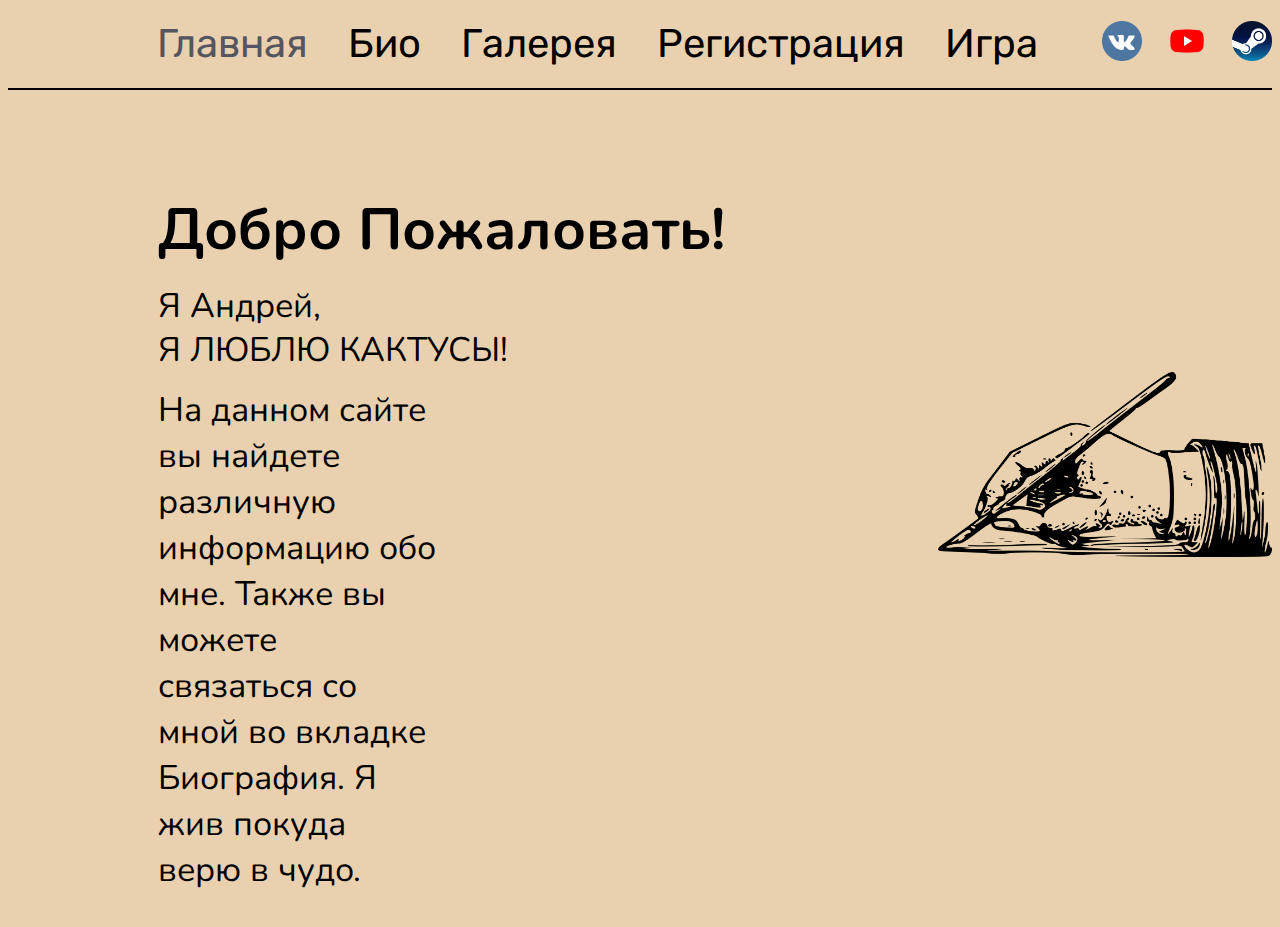
<file: index.html>
<!DOCTYPE html>
<html class="html">
<head>
    <title>Главная</title>
    <link href="style/main.css" rel="stylesheet" type="text/css"/>
    <link href="https://fonts.googleapis.com/css?family=Rubik&display=swap&subset=cyrillic" rel="stylesheet">
    <link href="https://fonts.googleapis.com/css?family=Nunito&display=swap&subset=cyrillic" rel="stylesheet">
</head>

<body>
    <div class="line">
        
            <a href="https://vk.com/fushutinsky" class="icon"><img src="images/vk.png"class="pictures"></a>
            <a href="https://www.youtube.com/channel/UCx87msLiQrbdTM6_8Un94mQ" class="icon"><img src="images/yt.png" class="pictures"></a>
            <a href="https://steamcommunity.com/id/Dontlikerandomfriends" class="icon"><img src="images/Steam.png" class="pictures"></a>
        
            <ul class ="firstline">
                <li><a class="main"href="index.html">Главная</a></li>
                <li><a class ="Bio"  href="bio.html">Био</a></li>
                <li><a class ="Gallery" href="gallery.html">Галерея</a></li>
                <li><a class ="Registration" href="register.html"> Регистрация</a></li>
                <li><a class="Game" href="">Игра</a></li>
            </ul>
    </div> 
    
      <div class="texts">
         <h1 class="offer__title">
                            Добро Пожаловать!
         </h1>
         <div class="offer__intro">
                            Я Андрей,<br>Я ЛЮБЛЮ КАКТУСЫ!
         </div>
         <div class=eres>
         <p class="offer__text">
                            На данном сайте вы найдете различную информацию обо мне. Также вы можете связаться со мной во вкладке Биография. Я жив покуда верю в чудо.
         </p>
         <img src="images/handwriting.png" class="picture" height="30%" width="30%">
         </div>
      </div>
</body>
</html>
</file>
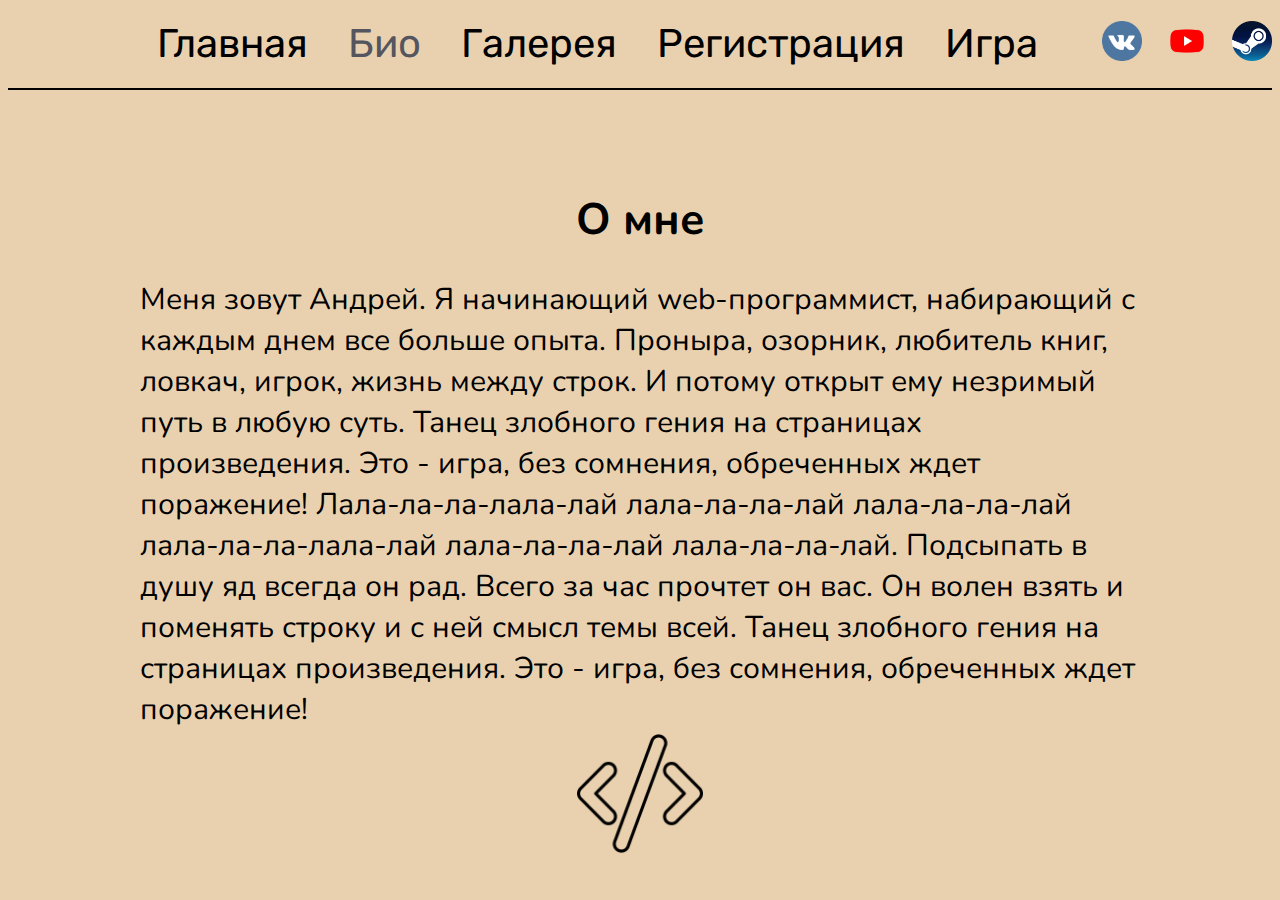
<file: bio.html>
<!DOCTYPE html>
<html class="html">
<head>
	<title>Биография</title>
	<link href="style/bio.css" rel="stylesheet" type="text/css"/>
	<link href="https://fonts.googleapis.com/css?family=Rubik&display=swap&subset=cyrillic" rel="stylesheet">
	<link href="https://fonts.googleapis.com/css?family=Nunito&display=swap&subset=cyrillic" rel="stylesheet">
</head>

<body>
	<div class="line">
		
			<a href="https://vk.com/fushutinsky" class="icon"><img src="images/vk.png"class="pictures"></a>
			<a href="https://www.youtube.com/channel/UCx87msLiQrbdTM6_8Un94mQ" class="icon"><img src="images/yt.png" class="pictures"></a>
			<a href="https://steamcommunity.com/id/Dontlikerandomfriends" class="icon"><img src="images/Steam.png" class="pictures"></a>
		
			<ul class ="firstline">
				<li><a class="main"href="index.html">Главная</a></li>
				<li><a class ="Bio"  href="bio.html">Био</a></li>
				<li><a class ="Gallery" href="gallery.html">Галерея</a></li>
				<li><a class ="Registration" href="register.html"> Регистрация</a></li>
				<li><a class="Game" href="">Игра</a></li>
			</ul>
	</div> 
	
    <div class="quote">
    	<h1 class="title__main">
                 О мне
        </h1>
         <p class="title__text">
                 Меня зовут Андрей. Я начинающий web-программист, набирающий с каждым днем все больше опыта. Проныра, озорник, любитель книг, ловкач, игрок, жизнь между строк. И потому открыт ему незримый путь в любую суть. Танец злобного гения на страницах произведения. Это - игра, без сомнения, обреченных ждет поражение! Лала-ла-ла-лала-лай лала-ла-ла-лай лала-ла-ла-лай лала-ла-ла-лала-лай лала-ла-ла-лай лала-ла-ла-лай. Подсыпать в душу яд всегда он рад. Всего за час прочтет он вас. Он волен взять и поменять строку и с ней смысл темы всей. Танец злобного гения на страницах произведения. Это - игра, без сомнения, обреченных ждет поражение!
         </p>
    </div>
    <div class="picture">
    	<img src="images/code.png" class="picture" height="10%" width="10%">
    </div>
</body>
</html>
</file>
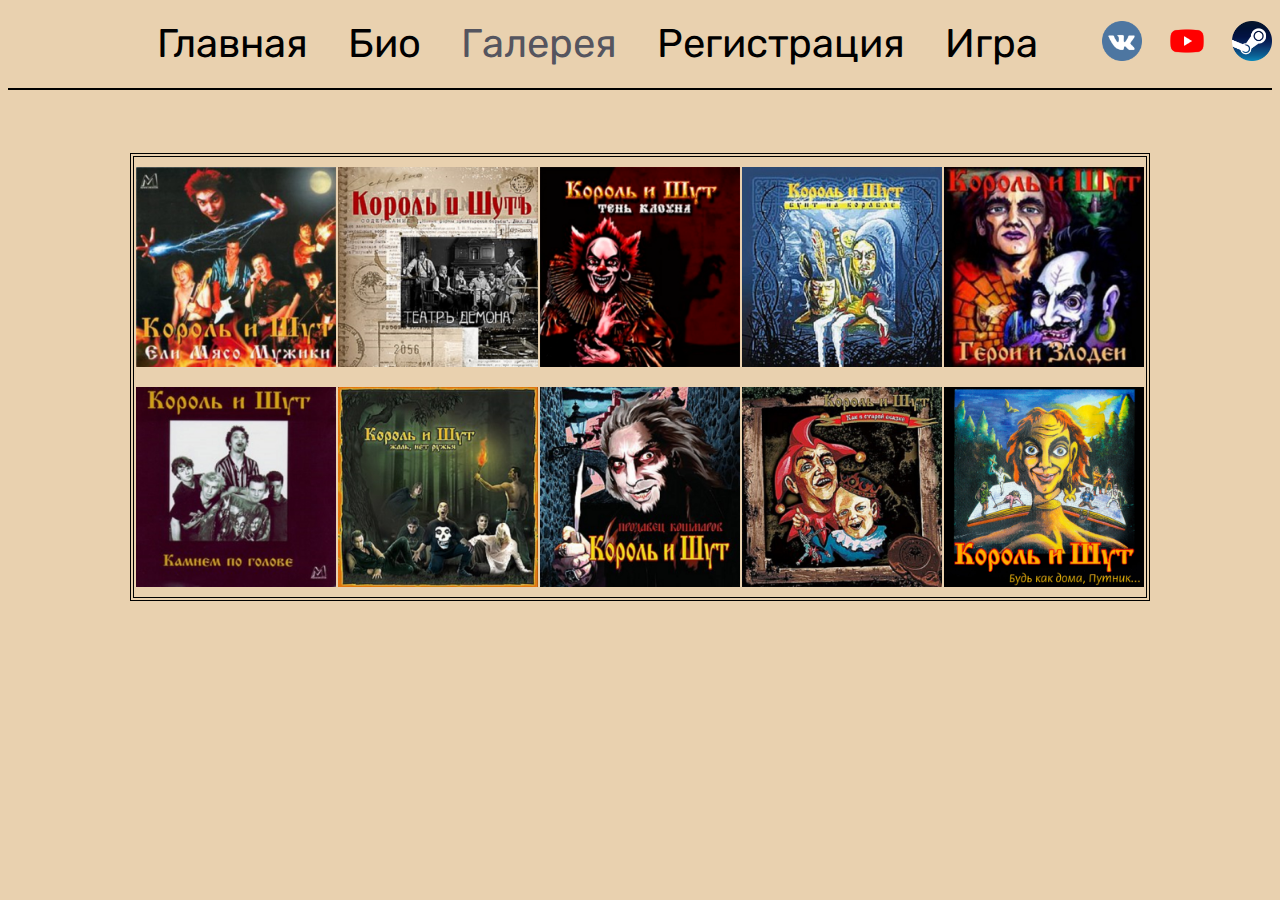
<file: gallery.html>
<!DOCTYPE html>
<html class="html">
<head>
    <title>Галерея</title>
    <link href="style/gallery.css" rel="stylesheet" type="text/css"/>
    <link href="https://fonts.googleapis.com/css?family=Rubik&display=swap&subset=cyrillic" rel="stylesheet">
    <link href="https://fonts.googleapis.com/css?family=Nunito&display=swap&subset=cyrillic" rel="stylesheet">
</head>

<body>
    <div class="line">
        
            <a href="https://vk.com/fushutinsky" class="icon"><img src="images/vk.png"class="pictures"></a>
            <a href="https://www.youtube.com/channel/UCx87msLiQrbdTM6_8Un94mQ" class="icon"><img src="images/yt.png" class="pictures"></a>
            <a href="https://steamcommunity.com/id/Dontlikerandomfriends" class="icon"><img src="images/Steam.png" class="pictures"></a>
        
            <ul class ="firstline">
                <li><a class="main"href="index.html">Главная</a></li>
                <li><a class ="Bio"  href="bio.html">Био</a></li>
                <li><a class ="Gallery" href="gallery.html">Галерея</a></li>
                <li><a class ="Registration" href="register.html"> Регистрация</a></li>
                <li><a class="Game" href="">Игра</a></li>
            </ul>
    </div> 
    
        <div class="wrapper">
            <div id="gallery">
                <div class="gallery-line">
                    <div class="image-box">
                        <img class="min-image" id="1" src="images/1.jpg">
                    </div>
                    <div class="image-box">
                        <img class="min-image" id="2" src="images/2.jpg">
                    </div>
                    <div class="image-box">
                        <img class="min-image" id="3" src="images/3.jpg">
                    </div>
                    <div class="image-box">
                        <img class="min-image" id="4" src="images/4.jpg">
                    </div>
                    <div class="image-box">
                        <img class="min-image" id="5" src="images/5.jpg">
                    </div>
                </div>
                <div id="big-image-box"></div>
                <div id="buttons">
                    <button onclick="prev()" id="prev_pic"><----</button> <button onclick="next()" id="next_pic">----></button>
                </div>
                <div class="gallery-line">
                    <div class="image-box">
                        <img class="min-image" id="6" src="images/6.jpg">
                    </div>
                    <div class="image-box">
                        <img class="min-image" id="7" src="images/7.jpg">
                    </div>
                    <div class="image-box">
                        <img class="min-image" id="8" src="images/8.jpg">
                    </div>
                    <div class="image-box">
                        <img class="min-image" id="9" src="images/9.jpg">
                    </div>
                    <div class="image-box">
                        <img class="min-image" id="10" src="images/10.jpg">
                    </div>
                </div>
            </div>
        </div>        
        <script src="script/script.js"></script>
    </body>
</html>
</file>
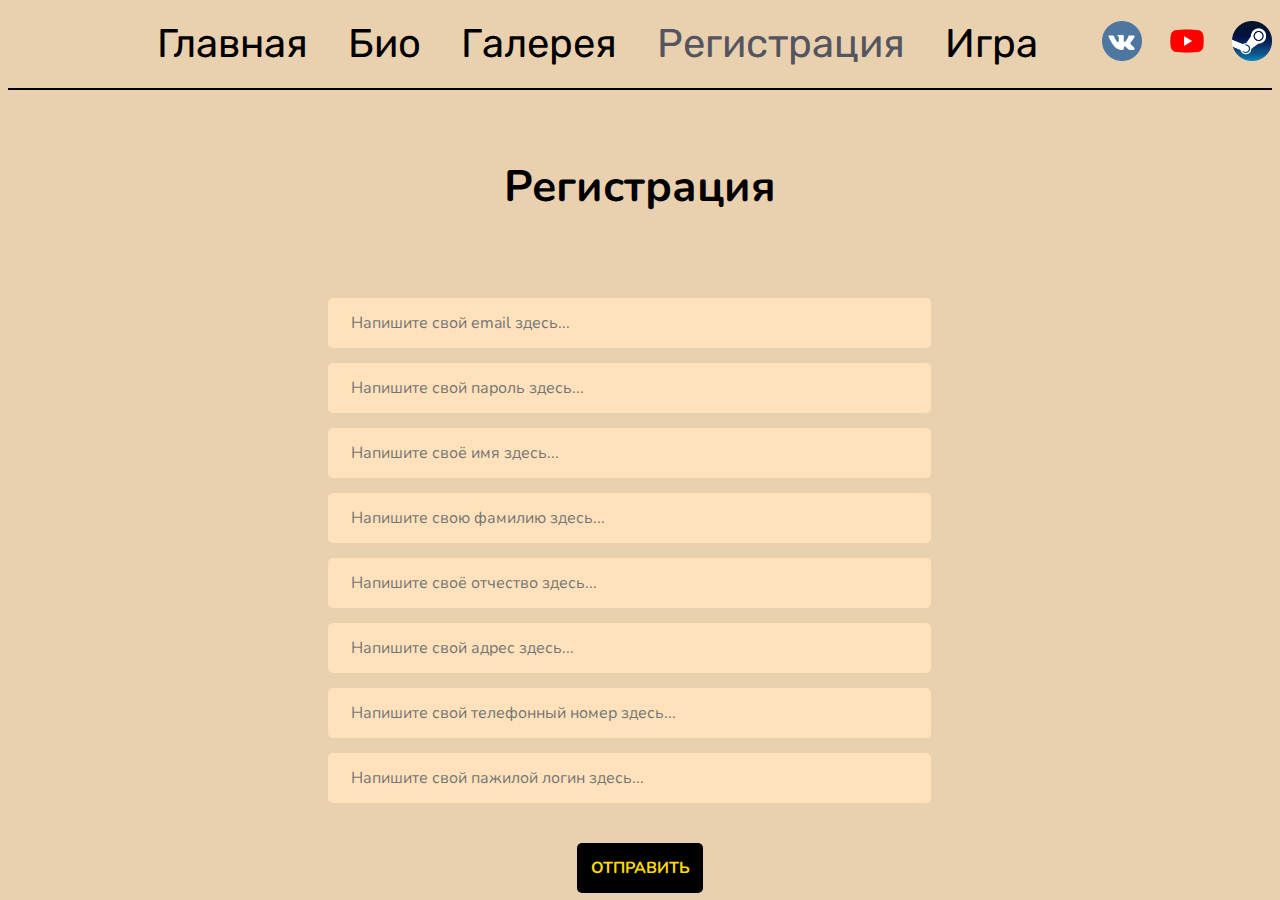
<file: register.html>
<!DOCTYPE html>
<html class="html">
<head>
    <title>Регистрация</title>
    <link href="style/registration.css" rel="stylesheet" type="text/css"/>
    <link href="https://fonts.googleapis.com/css?family=Rubik&display=swap&subset=cyrillic" rel="stylesheet">
    <link href="https://fonts.googleapis.com/css?family=Nunito&display=swap&subset=cyrillic" rel="stylesheet">
</head>

<body>
    <div class="line">
        
            <a href="https://vk.com/fushutinsky" class="icon"><img src="images/vk.png"class="pictures"></a>
            <a href="https://www.youtube.com/channel/UCx87msLiQrbdTM6_8Un94mQ" class="icon"><img src="images/yt.png" class="pictures"></a>
            <a href="https://steamcommunity.com/id/Dontlikerandomfriends" class="icon"><img src="images/Steam.png" class="pictures"></a>
        
            <ul class ="firstline">
                <li><a class="main"href="index.html">Главная</a></li>
                <li><a class ="Bio"  href="bio.html">Био</a></li>
                <li><a class ="Gallery" href="gallery.html">Галерея</a></li>
                <li><a class ="Registration" href="register.html"> Регистрация</a></li>
                <li><a class="Game" href="">Игра</a></li>
            </ul>
    </div>
    <div class="title">
                            <h2 class="quote">
                                Регистрация
                            </h2>
                        </div>
                </div>
                    <div class="fields">
                        <form action="script/register.php" method="POST" class="mail form">
                            <input type="email" name="email" placeholder="Напишите свой email здесь..." class="form__input"><br>
                            <input type="password" name="password" placeholder="Напишите свой пароль здесь..." class="form__input"><br>
                            <input type="name" name="name" placeholder="Напишите своё имя здесь..." class="form__input"><br>
                            <input type="last_name" name="last_name" placeholder="Напишите свою фамилию здесь..." class="form__input"><br>
                            <input type="surname" name="surname" placeholder="Напишите своё отчество здесь..." class="form__input"><br>
                            <input type="address" name="address" placeholder="Напишите свой адрес здесь..." class="form__input"><br>
                            <input type="phone" name="phone" placeholder="Напишите свой телефонный номер здесь..." class="form__input"><br>
                            <input type="login" name="login" placeholder="Напишите свой пажилой логин здесь..." class="form__input"><br>
                            <input type="submit" class="subb form__btn" value="отправить">
                        </form>
                    </div>
</file>
<file: style/main.css>
.html{
	background-color: #e9d1af;
	width: 100%;
	height:100%; 
}
a:hover{
   color: #55555f;
}
.line{
	width: 100%;
	height: 80px;	
	border-bottom: 2px solid black;
	display: flex;
	list-style-type: none;
	
}
.icon{
	position: relative;left: 85%;
	position: relative;top: 16%;
	height: 45px;
	width: 45px;
	padding-left: 20px;
}
.pictures{
 	margin-left: 0px;
 	margin-right: 50px;
 	width: 40px;
 	background-size: 40px;
}
.guidance_img{
    margin-left: 0px;
    margin-right: 50px;
    width: 60px;
    background-size: 60px;
    height: 60px;
}
.noguidance_img{
    margin-left: 0px;
    margin-right: 50px;
    width: 40px;
    background-size: 40px;
}
.main{
	font-size: 30pt;
	color: #55555f;
	text-decoration: none;
	font-family: 'Rubik', sans-serif;
	display: flex;
	padding-left: 40px;
}
 .Bio, .Registration, .Gallery, .Game{
	font-size: 30pt;
	color: black;
	text-decoration: none;
    font-family: 'Rubik', sans-serif;
	display: flex;
	padding-left: 40px;
}
.firstline{
	position: relative;top: 15%;
	margin:0%;
	display: flex;
	list-style-type: none;
	width: 800px;
	height: 62px;
	position: relative;right: 10%;
}
.offer__title {
	font-family: 'Nunito', sans-serif;
    font-size:58px;
    margin-bottom: 15px;
}

.offer__intro {
	font-family: 'Nunito', sans-serif;
    font-size: 34px;
    line-height: 1.3em;
}

.offer__text {
	font-family: 'Nunito', sans-serif;
    font-size: 34px;
    margin-top:15px;
    color: black;
    width: 500px;
}

.texts {
	margin-top: 100px;
	margin-left: 150px;
}
.eres {
    display: flex;
}
.picture {
	padding-left: 500px;
}
.icon img {
 -moz-transition: all 0.7s ease-out;
 -o-transition: all 0.7s ease-out;
 -webkit-transition: all 0.7s ease-out;
 }
 
.icon img:hover{
 -webkit-transform: scale(1.3);
 -moz-transform: scale(1.3);
 -o-transform: scale(1.3);
 }
</file>
<file: style/bio.css>
.html{
	background-color: #e9d1af;
	width: 100%;
	height:100%; 
}
a:hover{
   color: #55555f;
}
.line{
	width: 100%;
	height: 80px;	
	border-bottom: 2px solid black;
	display: flex;
	list-style-type: none;
	
}
.icon{
	position: relative;left: 85%;
	position: relative;top: 16%;
	height: 45px;
	width: 45px;
	padding-left: 20px;
}
.pictures{
 	margin-left: 0px;
 	margin-right: 50px;
 	width: 40px;
 	background-size: 40px;
}
.guidance_img{
    margin-left: 0px;
    margin-right: 50px;
    width: 60px;
    background-size: 60px;
    height: 60px;
}
.noguidance_img{
    margin-left: 0px;
    margin-right: 50px;
    width: 40px;
    background-size: 40px;
}
.Bio{
	font-size: 30pt;
	color: #55555f;
	text-decoration: none;
	font-family: 'Rubik', sans-serif;
	display: flex;
	padding-left: 40px;
}
 .main, .Registration, .Gallery, .Game{
	font-size: 30pt;
	color: black;
	text-decoration: none;
    font-family: 'Rubik', sans-serif;
	display: flex;
	padding-left: 40px;
}
.firstline{
	position: relative;top: 15%;
	margin:0%;
	display: flex;
	list-style-type: none;
	width: 800px;
	height: 62px;
	position: relative;right: 10%;
}
.quote{
	margin-top: 100px;
}

.title__main{
	text-align: center;
	font-family: 'Nunito', sans-serif;
    font-size: 44px;
}

.title__text{
	font-family: 'Nunito', sans-serif;
    font-size: 30px;
    width: 1000px;
    margin: 0 auto;
}
.picture {
	display: block;
	margin-left: auto;
	margin-right: auto;
}
.icon img {
 -moz-transition: all 0.7s ease-out;
 -o-transition: all 0.7s ease-out;
 -webkit-transition: all 0.7s ease-out;
 }
 
.icon img:hover{
 -webkit-transform: scale(1.3);
 -moz-transform: scale(1.3);
 -o-transform: scale(1.3);
 }
</file>
<file: style/gallery.css>
.html{
    background-color: #e9d1af;
    width: 100%;
    height:100%; 
}
a:hover{
   color: #55555f;
}
.line{
    width: 100%;
    height: 80px;   
    border-bottom: 2px solid black;
    display: flex;
    list-style-type: none;
    
}
.icon{
    position: relative;left: 85%;
    position: relative;top: 16%;
    height: 45px;
    width: 45px;
    padding-left: 20px;
}
.pictures{
    margin-left: 0px;
    margin-right: 50px;
    width: 40px;
    background-size: 40px;
}
.guidance_img{
    margin-left: 0px;
    margin-right: 50px;
    width: 60px;
    background-size: 60px;
    height: 60px;
}
.noguidance_img{
    margin-left: 0px;
    margin-right: 50px;
    width: 40px;
    background-size: 40px;
}
.Gallery{
    font-size: 30pt;
    color: #55555f;
    text-decoration: none;
    font-family: 'Rubik', sans-serif;
    display: flex;
    padding-left: 40px;
}
 .Bio, .Registration, .main, .Game{
    font-size: 30pt;
    color: black;
    text-decoration: none;
    font-family: 'Rubik', sans-serif;
    display: flex;
    padding-left: 40px;
}
.firstline{
    position: relative;top: 15%;
    margin:0%;
    display: flex;
    list-style-type: none;
    width: 800px;
    height: 62px;
    position: relative;right: 10%;
}
.icon img {
 -moz-transition: all 0.7s ease-out;
 -o-transition: all 0.7s ease-out;
 -webkit-transition: all 0.7s ease-out;
 }
 
.icon img:hover{
 -webkit-transform: scale(1.3);
 -moz-transform: scale(1.3);
 -o-transform: scale(1.3);
 }
#gallery {
   margin-top: 5%;
    border: 4px double black;
    background-color: #e9d1af;
    justify-content: space-around;
    align-items: center;
    width: 80%;
}
.wrapper {
    position: relative;top: 0.1%;
    width: 100%;
    height: 100%;
    display: flex;
    justify-content: center;
    align-items: center;
    background-color: #e9d1af;
}

.gallery-line {
    width: 100%;
    display: flex;
    justify-content: space-around;
    margin-top: 10px;
    margin-bottom: 10px;
}

.image-box {
    width: 200px;
    height: 200px;
}

.min-image {
    width: 100%;
    height: 100%;
}

#big-image-box {
    display: flex;
    justify-content: center;
    width: 100%;
}

#big-image {
    max-width: 70%;
    max-height: 500px;
}

#buttons {
    display: none;
    justify-content: center;
}
</file>
<file: style/registration.css>
.html{
	background-color: #e9d1af;
	width: 100%;
	height:100%; 
}
a:hover{
   color: #55555f;
}
.line{
	width: 100%;
	height: 80px;	
	border-bottom: 2px solid black;
	display: flex;
	list-style-type: none;
	
}
.icon{
	position: relative;left: 85%;
	position: relative;top: 16%;
	height: 45px;
	width: 45px;
	padding-left: 20px;
}
.pictures{
 	margin-left: 0px;
 	margin-right: 50px;
 	width: 40px;
 	background-size: 40px;
}
.guidance_img{
    margin-left: 0px;
    margin-right: 50px;
    width: 60px;
    background-size: 60px;
    height: 60px;
}
.noguidance_img{
    margin-left: 0px;
    margin-right: 50px;
    width: 40px;
    background-size: 40px;
}
.Registration{
	font-size: 30pt;
	color: #55555f;
	text-decoration: none;
	font-family: 'Rubik', sans-serif;
	display: flex;
	padding-left: 40px;
}
 .Bio, .main, .Gallery, .Game{
	font-size: 30pt;
	color: black;
	text-decoration: none;
    font-family: 'Rubik', sans-serif;
	display: flex;
	padding-left: 40px;
}
.firstline{
	position: relative;top: 15%;
	margin:0%;
	display: flex;
	list-style-type: none;
	width: 800px;
	height: 62px;
	position: relative;right: 10%;
}
.icon img {
 -moz-transition: all 0.7s ease-out;
 -o-transition: all 0.7s ease-out;
 -webkit-transition: all 0.7s ease-out;
 }
.icon img:hover{
 -webkit-transform: scale(1.3);
 -moz-transform: scale(1.3);
 -o-transform: scale(1.3);
 }
.title {
    padding-top: 30px;
    padding-bottom: 30px;
    text-align: center;
}
.menu {
    margin-top:8px;
}
.menu__item {
    margin: 0 57px;
}
.menu__item a {
    font-size:22px;
    font-weight:700;
    color: #000;
}
.form {
    text-align: center;
}
.form__input {
    background: rgb(255,226,187);
    font-size: 16px;
    font-family: 'Nunito', sans-serif;
    border-radius: 5px;
    width: 580px;
    padding: 14px 0;
    margin-right:21px;
    border: 0;
    padding-left:23px;
    margin-top: 15px;
    outline: none;
}
.form__btn {
    font-family: 'Nunito', sans-serif;
    background: #000;
    color: #fcdb00;
    text-transform: uppercase;
    font-size: 16px;
    font-weight: 700;
    border-radius: 5px;
    width: 126px;
    border: 0;
    padding: 14px 0;
    cursor: pointer;
    outline: none;
}
.subb {
    margin-top: 40px;
}
.quote {
font-family: 'Nunito', sans-serif;
font-size: 44px;
}
</file>
